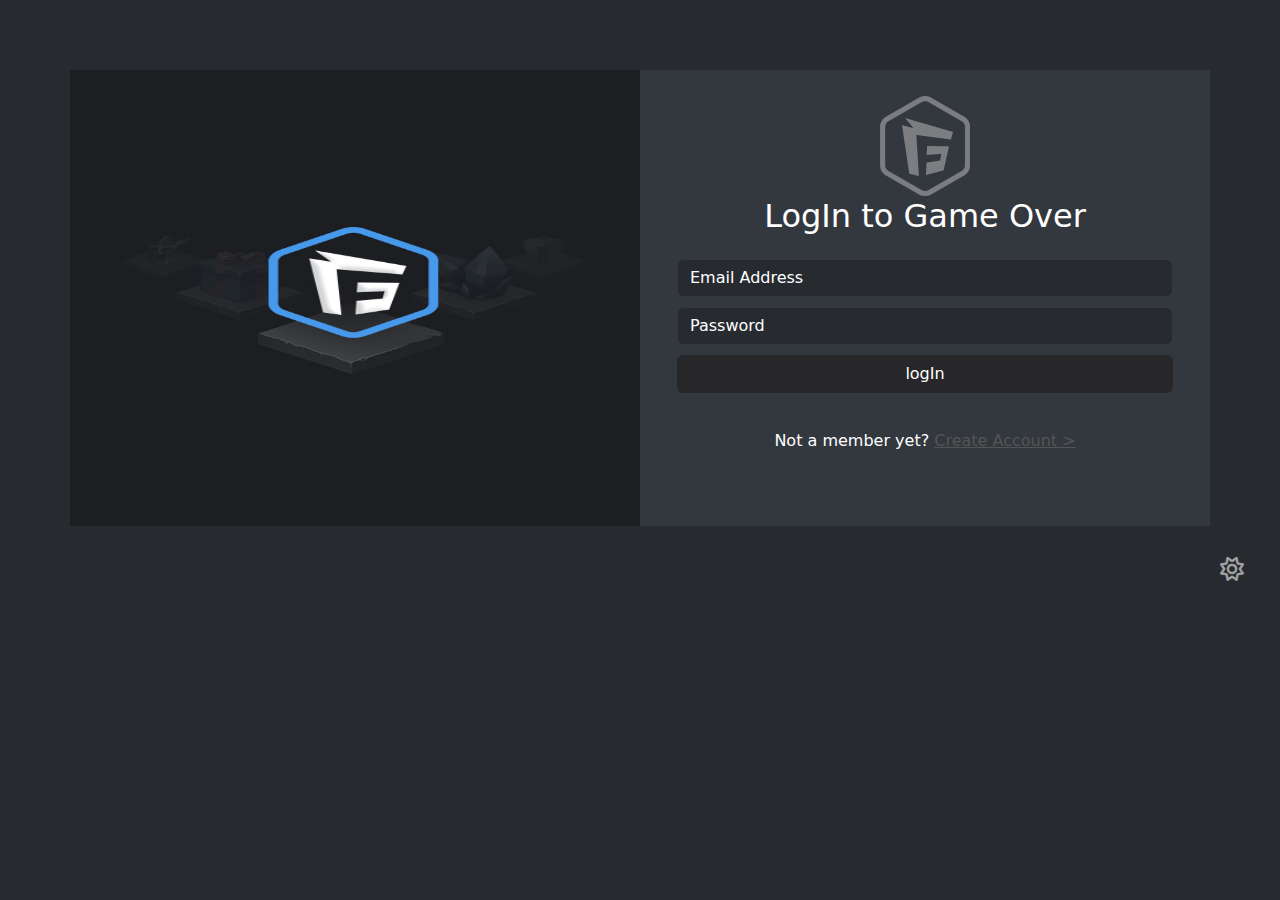
<file: index.html>
<!DOCTYPE html>
<html lang="en" dir="ltr" data-theme="dark">
  <head>
    <meta charset="UTF-8" />
    <meta name="viewport" content="width=device-width, initial-scale=1.0" />
    <title>login</title>
    <link rel="stylesheet" href="./css/style.css" />
    <link rel="stylesheet" href="./css/bootstrap.min.css" />
    <link rel="stylesheet" href="./css/all.min.css" />
  </head>
  <body class="position-relative">
    <div class="main container">
      <i
        role="button"
        id="mode"
        class="fa-regular fa-sun fa-xl p-3 position-absolute"
        style="color: rgb(161, 161, 161); right: 20px !important; bottom: -60px"
      ></i>

      <div class="section row rounded-1" style="margin-top: 70px !important">
        <div class="col-lg-6 col-md-12 image2">
          <div class="images"></div>
        </div>
        <div class="col-lg-6 col-md-12 ccoll">
          <div class="form">
            <div class="tittle text-center text-white mb-4">
              <img class="" src="./images/logo-sm.png" alt="" />
              <h2>LogIn to Game Over</h2>
            </div>
            <form class="row">
              <div class="col-12">
                <input
                  type="email"
                  id="email"
                  class="form-control"
                  placeholder="Email Address"
                />
                <ul class="alert alert-danger p-0 invalid-feedback">
                  <li>Email Is Required</li>
                  <li>InValid Email Formate</li>
                </ul>
              </div>
              <div class="col-12">
                <input
                  type="password"
                  id="password"
                  class="form-control"
                  placeholder="Password"
                />
                <ul class="alert alert-danger p-1 invalid-feedback">
                  <li>password Is Required</li>
                  <li>
                    Minimum eight characters, at least one letter and one
                    number:
                  </li>
                </ul>
              </div>
              <div class="col-12">
                <button type="submit" class="btn w-100 main-btn" id="btnlogin">
                  logIn
                </button>
                <p id="error" class="text-danger text-center"></p>
                <p class="text-center text-white mb-5">
                  Not a member yet?
                  <a class="span" id="span"> Create Account ></a>
                </p>
              </div>
            </form>
          </div>
        </div>
      </div>
    </div>
    <script src="./js/index.js"></script>
    <script src="./js/bootstrap.bundle.min.js"></script>
    <!-- <script src="./js/bootstrap.bundle.min.js.map"></script> -->
  </body>
</html>
</file>
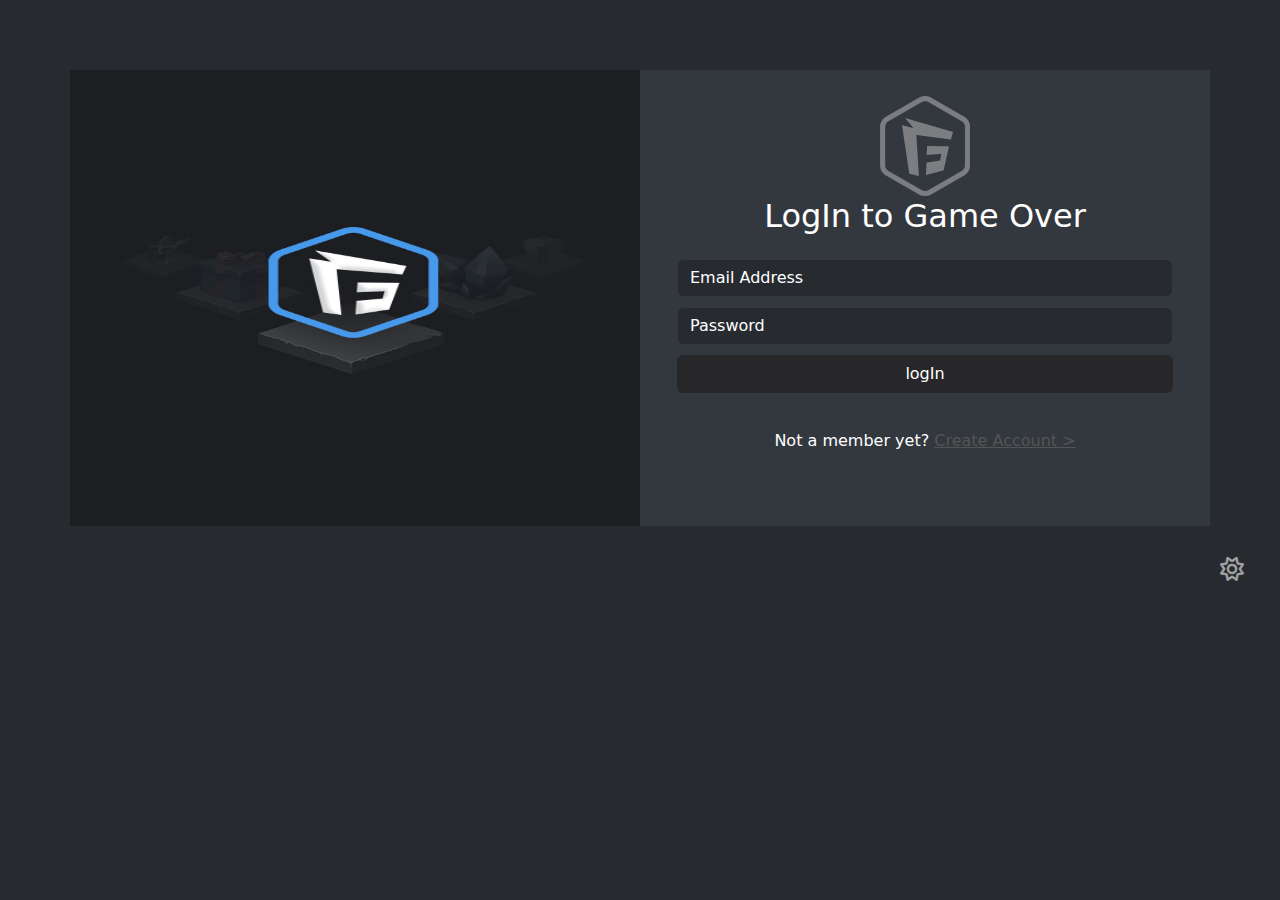
<file: details.html>
<!DOCTYPE html>
<html lang="en" dir="ltr" data-theme="dark">
  <head>
    <script src="./js/auth.js"></script>
    <meta charset="UTF-8" />
    <meta name="viewport" content="width=device-width, initial-scale=1.0" />
    <title>details</title>
    <link rel="stylesheet" href="./css/bootstrap.min.css" />
    <link rel="stylesheet" href="./css/style.css" />
    <link rel="stylesheet" href="./css/all.min.css" />
    <link rel="preconnect" href="https://fonts.googleapis.com" />
    <link rel="preconnect" href="https://fonts.gstatic.com" crossorigin />
  </head>

  <body class="position-relative">
    <i
      role="button"
      id="mode"
      class="fa-regular fa-sun fa-xl p-3 position-absolute"
      style="
        color: rgb(25, 25, 25);
        right: 20px !important;
        bottom: 20px;
        z-index: 9999999999999999999999;
      "
    ></i>
    <main
      class="min-vh-100"
      style="
        background-color: #272729be !important;
        backdrop-filter: blur(4px) !important;
      "
    >
      <div class="container py-5">
        <div class="row" id="details"></div>
      </div>
    </main>

    <script src="js/details.js"></script>
    <script src="js/bootstrap.bundle.min.js"></script>
  </body>
</html>
</file>
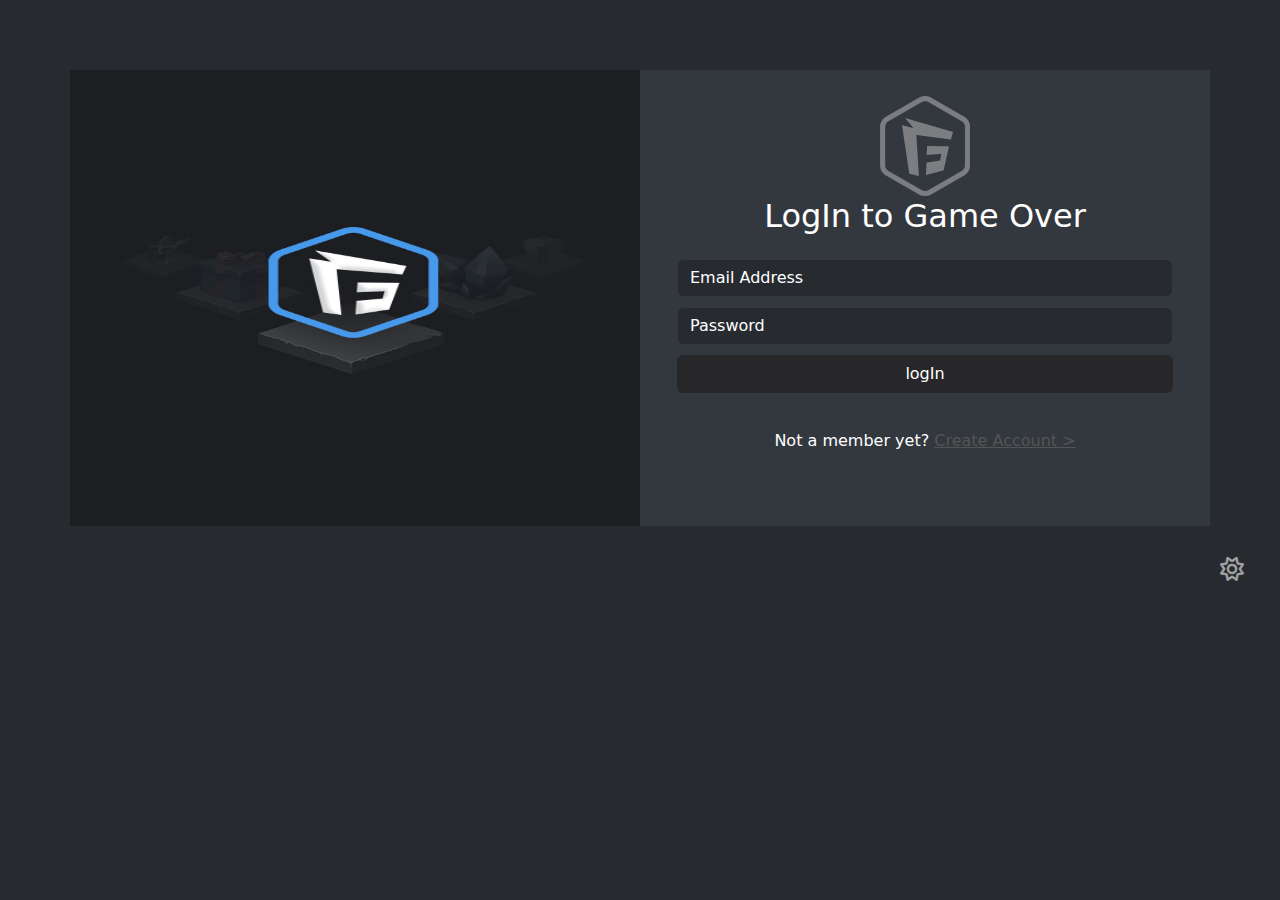
<file: home.html>
<!DOCTYPE html>
<html lang="en" dir="ltr" data-theme="dark">
  <head>
    <script src="./js/auth.js"></script>
    <meta charset="UTF-8" />
    <meta name="viewport" content="width=device-width, initial-scale=1.0" />
    <title>home</title>
    <link rel="stylesheet" href="./css/style.css" />
    <link rel="stylesheet" href="./css/bootstrap.min.css" />
    <link rel="stylesheet" href="./css/all.min.css" />
  </head>
  <body
    class="
  "
  >
    <nav
      id="navbar-example"
      class="navbar navbar-expand-lg px-lg-2 text-light navbar-dark"
      style="border-bottom: 1px solid rgba(3, 3, 3, 0.222)"
    >
      <div class="container-fluid">
        <a class="navbar-brand fw-bold logo" href="#"
          ><img src="./images/logo-sm.png" class="" style="width: 25%" />
          GAMEOVER
        </a>
        <button
          class="navbar-toggler"
          type="button"
          data-bs-toggle="collapse"
          data-bs-target="#navbarSupportedContent"
          aria-controls="navbarSupportedContent"
          aria-expanded="false"
          aria-label="Toggle navigation"
        >
          <span class="navbar-toggler-icon"></span>
        </button>
        <div class="collapse navbar-collapse" id="navbarSupportedContent">
          <ul
            class="navbar-nav me-auto mb-2 mb-lg-0 ul-nav"
            style="color: white !important"
          >
            <li class="nav-item me-2">
              <a class="nav-link active Home" data-categ="MMORPG">MMORPG</a>
            </li>
            <li class="nav-item me-2">
              <a class="nav-link" data-categ="SHOOTER">SHOOTER</a>
            </li>
            <li class="nav-item me-2">
              <a class="nav-link" data-categ="SAILING">SAILING </a>
            </li>
            <li class="nav-item me-2">
              <a class="nav-link" data-categ="PERMADEATH">PERMADEATH</a>
            </li>
            <li class="nav-item me-2">
              <a class="nav-link" data-categ="SUPERHERO">SUPERHERO</a>
            </li>

            <li class="nav-item me-2">
              <a class="nav-link" data-categ="PIXEL">PIXEL </a>
            </li>

            <li class="nav-item me-2">
              <a class="nav-link" data-categ="PVP">PVP </a>
            </li>
            <li class="nav-item me-5">
              <a class="nav-link" data-categ="ACTION">ACTION </a>
            </li>
          </ul>

          <ul id="logout">
            <li class="nav-item ms-2">
              <span role="button" class="nav-link logout-btn ms-2">LogOut</span>
            </li>
          </ul>
          <!-- <i
            role="button"
            id="mode"
            class="fa-regular fa-sun fa-xl p-3 position-absolute"
            style="color: white; right: 5px !important; bottom: 20px"
          ></i> -->
        </div>
      </div>
    </nav>

    <main class="container" style="margin-top: 20px !important">
      <i
        role="button"
        id="mode"
        class="fa-regular fa-sun fa-xl p-3 position-absolute"
        style="
          color: rgb(68, 68, 68);
          right: 20px !important;
          bottom: 20px;
          z-index: 9999999999999999999999;
        "
      ></i>

      <h2 class="">Top Free Moba Games For PC And Browser In 2023!</h2>
      <section class="mt-4">
        <div id="game" class="row g-3"></div>
        <div class="loading d-none">
          <span class="loader"></span>
        </div>
      </section>
    </main>

    <script src="./js/home.js"></script>
    <script src="./js/bootstrap.bundle.min.js"></script>
  </body>
</html>
</file>
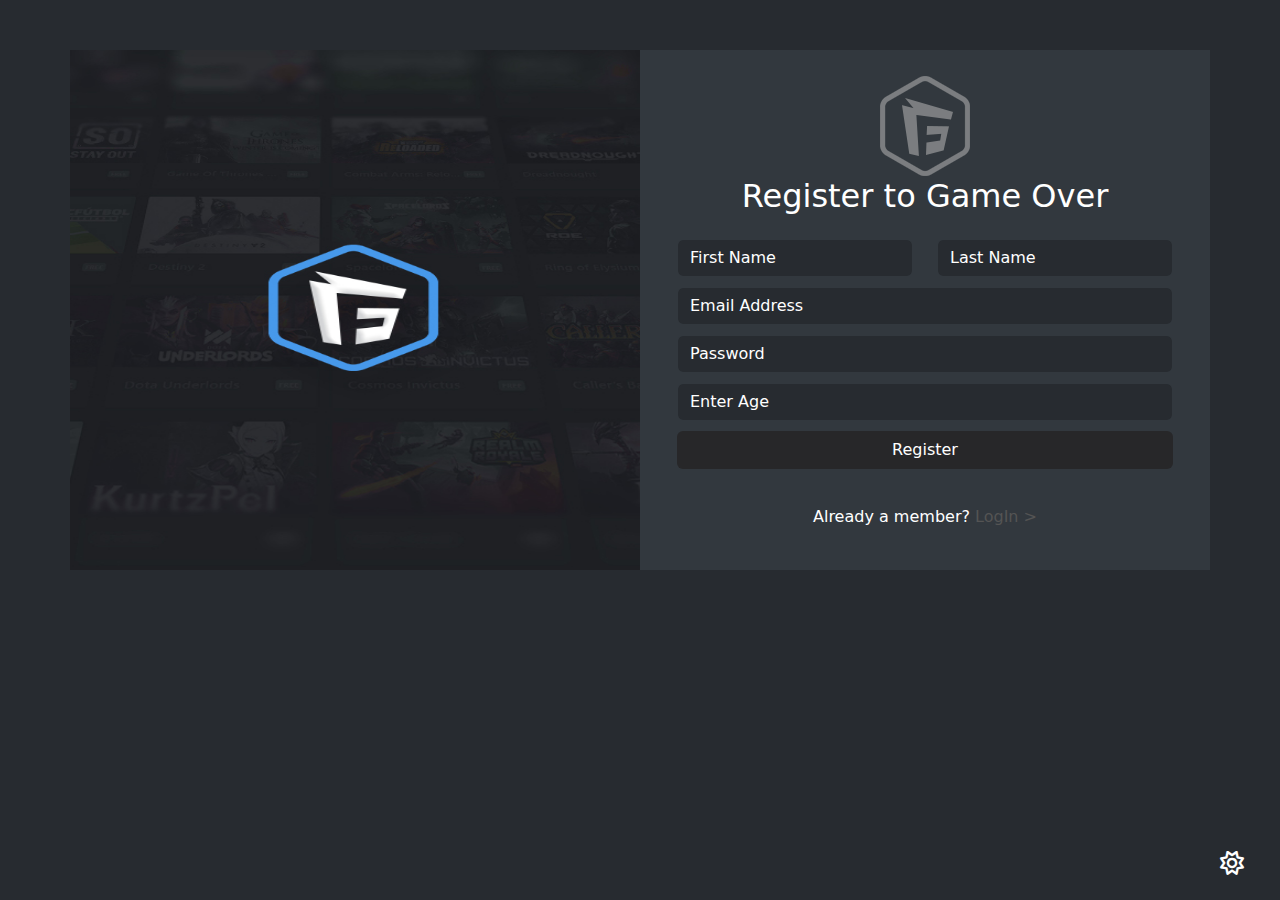
<file: registration.html>
<!DOCTYPE html>
<html lang="en" dir="ltr" data-theme="dark">
  <head class="position-relative">
    <meta charset="UTF-8" />
    <meta name="viewport" content="width=device-width, initial-scale=1.0" />
    <title>Registration</title>
    <link rel="stylesheet" href="./css/style.css" />
    <link rel="stylesheet" href="./css/bootstrap.min.css" />
    <link rel="stylesheet" href="./css/all.min.css" />
  </head>
  <body>
    <div class="main container">
      <i
        role="button"
        id="mode"
        class="fa-regular fa-sun fa-xl p-3 position-absolute"
        style="color: white; right: 20px !important; bottom: 20px"
      ></i>
      <div class="section row rounded-1">
        <div class="col-lg-6 col-md-12 image">
          <div class="images"></div>
        </div>
        <div class="col-lg-6 col-md-12 ccoll">
          <div class="form">
            <div class="tittle text-center text-white mb-4">
              <img class="" src="./images/logo-sm.png" alt="" />
              <h2>Register to Game Over</h2>
            </div>
            <form class="row">
              <div class="col-md-6">
                <input
                  type="text"
                  id="firstName"
                  class="form-control"
                  placeholder="First Name"
                />
                <ul class="alert alert-danger p-1 invalid-feedback">
                  <li>First Name Is Required</li>
                  <li>Minmum Length 2 and Maxmum 20</li>
                </ul>
              </div>
              <div class="col-md-6">
                <input
                  type="text"
                  id="lastName"
                  class="form-control"
                  placeholder="Last Name"
                />
                <ul class="alert alert-danger p-1 invalid-feedback">
                  <li>last Name Is Required</li>
                  <li>Minmum Length 2 and Maxmum 20</li>
                </ul>
              </div>

              <div class="col-12">
                <input
                  type="email"
                  id="email"
                  class="form-control"
                  placeholder="Email Address"
                />
                <ul class="alert alert-danger p-0 invalid-feedback">
                  <li>Email Is Required</li>
                  <li>InValid Email Formate</li>
                </ul>
              </div>
              <div class="col-12">
                <input
                  type="password"
                  id="password"
                  class="form-control"
                  placeholder="Password"
                />
                <ul class="alert alert-danger p-1 invalid-feedback">
                  <li>password Is Required</li>
                  <li>
                    Minimum eight characters, at least one letter and one
                    number:
                  </li>
                </ul>
              </div>
              <div class="col-12">
                <input
                  type="number"
                  id="age"
                  class="form-control"
                  placeholder="Enter Age"
                />
                <ul class="alert alert-danger p-0 invalid-feedback">
                  <li>Age Is Required</li>
                  <li>Minimum 10 Maxmum 80</li>
                </ul>
              </div>
              <div class="col-12">
                <button
                  type="submit"
                  class="btn w-100 main-btn"
                  id="btnRegister"
                >
                  Register
                </button>
                <p
                  id="error"
                  class="text-center"
                  style="color: green !important"
                ></p>
                <p class="text-center text-white">
                  Already a member? <span class="span" id="span"> LogIn ></span>
                </p>
              </div>
            </form>
          </div>
        </div>
      </div>
    </div>
    <script src="./js/registration.js"></script>
    <script src="./js/bootstrap.bundle.min.js"></script>
    <!-- <script src="./js/bootstrap.bundle.min.js.map"></script> -->
  </body>
</html>
</file>
<file: css/style.css>
@import url("https://fonts.googleapis.com/css2?family=Nerko+One&display=swap");
@import url("https://fonts.googleapis.com/css2?family=Comfortaa:wght@300;500;700&display=swap");
[data-theme="dark"] {
  --main-color: #272b30;
  --seconde-color: #32383e;
  --color-text: #fff;
  --btn-main-color: #272729;
}
.active {
  color: rgb(14, 62, 194) !important;
}
/* width */
::-webkit-scrollbar {
  width: 20px;
}
.logo {
  color: var(--color-text) !important;
}
.text {
  color: var(--color-text) !important;
  text-decoration: none !important;
}
ul a {
  color: var(--color-text) !important;
}
ul span {
  color: var(--color-text) !important;
}
h1 {
  color: var(--color-text) !important;
}
h2 {
  color: var(--color-text) !important;
}
h3 {
  color: var(--color-text) !important;
}
p {
  color: var(--color-text) !important;
}

.loading {
  position: fixed;
  z-index: 9999;
  inset: 0;
  background-color: #272b30e3;
  display: flex;
  justify-content: center;
  align-items: center;
}
.loader {
  width: 100px;
  height: 100px;
  border-radius: 50%;
  display: inline-block;
  border-top: 4px solid #fff;
  border-right: 4px solid transparent;
  box-sizing: border-box;
  animation: rotation 1s linear infinite;
  position: relative;
}
.loader::after {
  content: "";
  box-sizing: border-box;
  position: absolute;
  left: 0;
  top: 0;
  width: 100px;
  height: 100px;
  border-radius: 50%;
  border-left: 4px solid #ff3d00;
  border-bottom: 4px solid transparent;
  animation: rotation 0.5s linear infinite reverse;
}
@keyframes rotation {
  0% {
    transform: rotate(0deg);
  }
  100% {
    transform: rotate(360deg);
  }
}
/* Track */
::-webkit-scrollbar-track {
  box-shadow: inset 0 0 5px grey;
  border-radius: 10px;
}

/* Handle */
::-webkit-scrollbar-thumb {
  background: #32383e;
  border-radius: 10px;
}
.ul-nav a:hover {
  color: rgb(14, 62, 194) !important;
  cursor: pointer;
}
#logout:hover {
  color: rgb(14, 62, 194) !important;
  cursor: pointer;
}

[data-theme="light"] {
  --main-color: #eeeeee;
  /* --seconde-color: #909396; */
  --seconde-color: #d6d6d6;
  --color-text: #000;
  --btn-main-color: #414550;
}
/* #details {
  background-color: #272729be;
  backdrop-filter: blur(4px);
} */
ul {
  list-style: none;
}
.form-control,
.form-control:focus {
  background-color: var(--main-color);
  color: var(--color-text);
  border-color: var(--seconde-color);
}
input,
input:focus {
  background-color: var(--main-color) !important;
  color: white !important;
  border-color: var(--seconde-color) !important;
}
input::placeholder {
  color: var(--color-text) !important;
}

body {
  background-color: var(--main-color) !important;
}
.card:hover {
  transform: scale(1.05);
}
.card {
  transition: transform 0.5s;
}

.section {
  margin-top: 50px !important;
}
.image {
  background-image: url(../images/register.jpg);
  min-height: 100%;
  background-size: 100% 100%;
}
.image2 {
  background-image: url(../images/login.jpg);
  min-height: 100%;
  background-size: 100% 100%;
}
.form {
  padding: 25px;
  /* background-color: var(--seconde-color); */
}
.ccoll {
  background-color: var(--seconde-color);
}
input {
  margin-bottom: 10px !important;
}
#btnRegister,
#btnlogin {
  background-color: #272729;
  color: white;
  margin-bottom: 20px;
}
#btnRegister:hover {
  background-color: #414550;
  color: white;
}
#btnlogin:hover {
  background-color: #414550;
  color: white;
}
.span:hover {
  cursor: pointer;
  color: #191919;
}
.span {
  color: #545454;
  margin-bottom: 30px;
}
</file>
